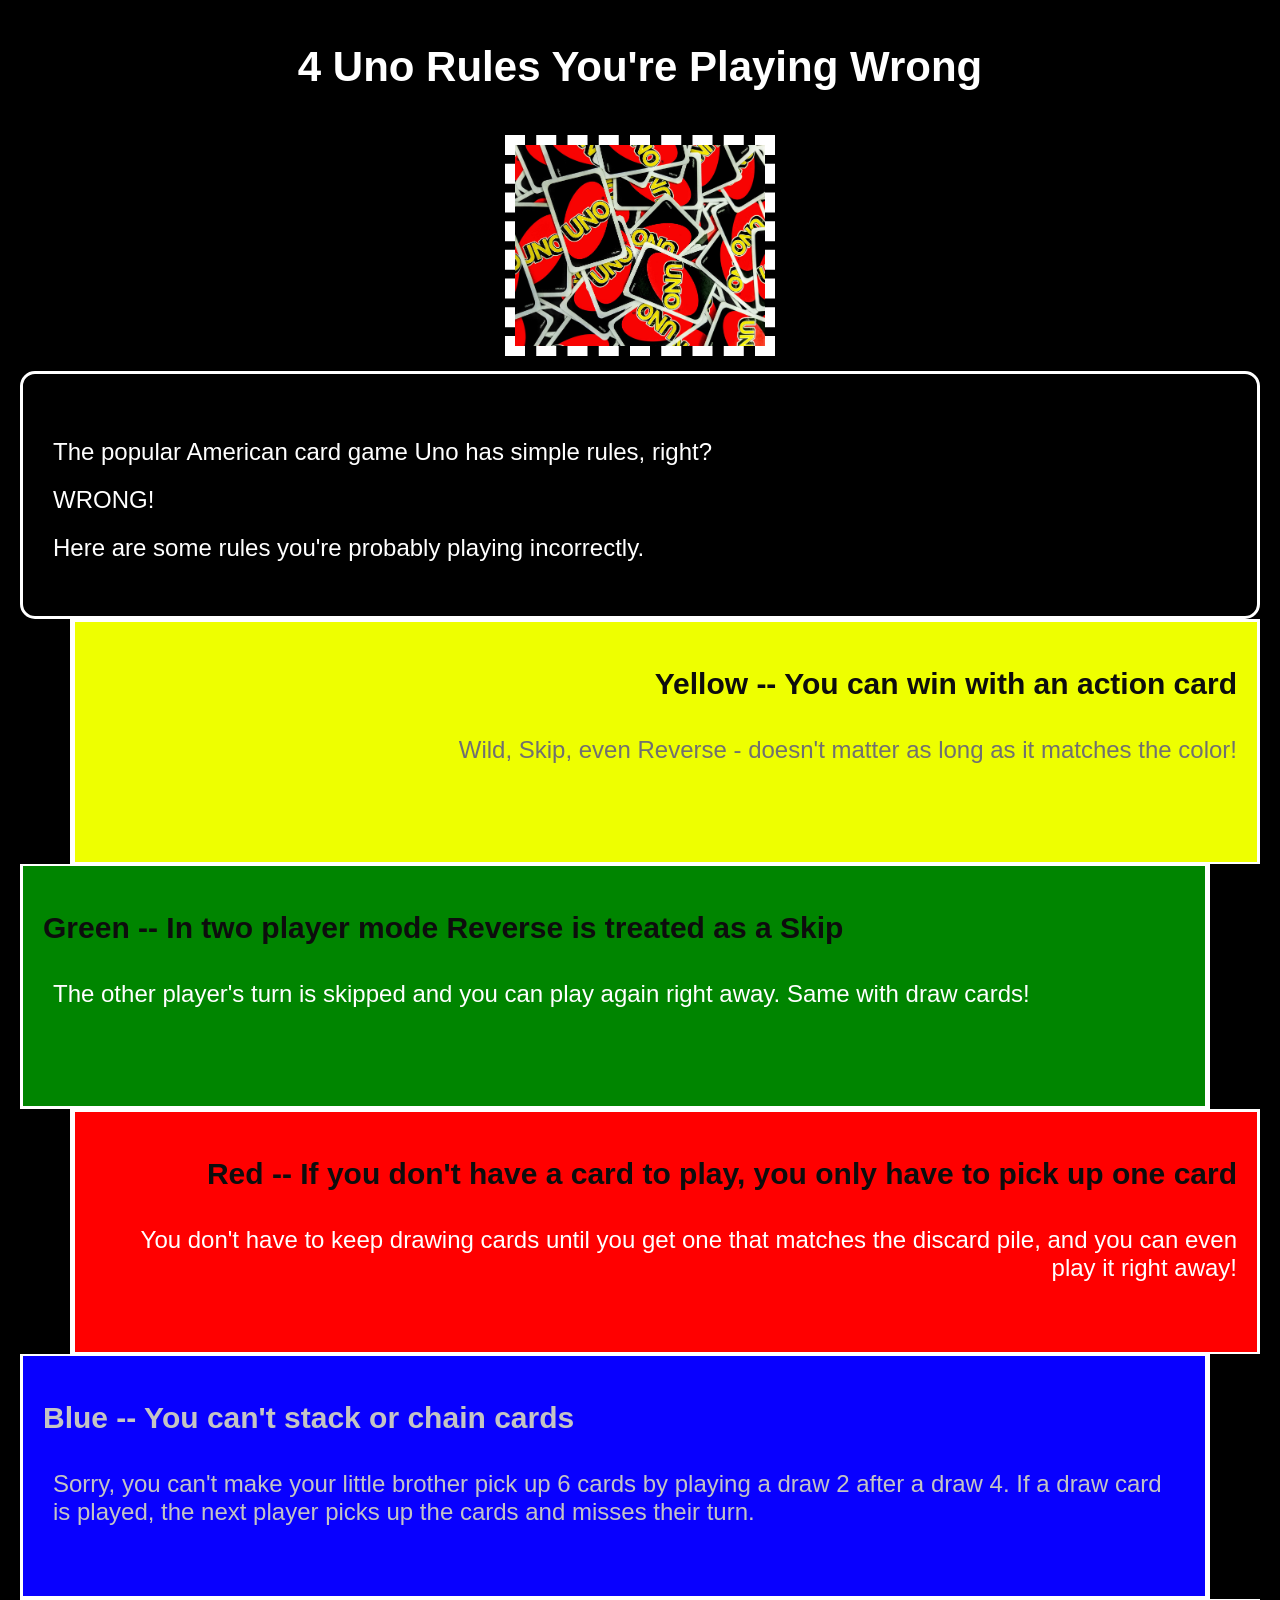
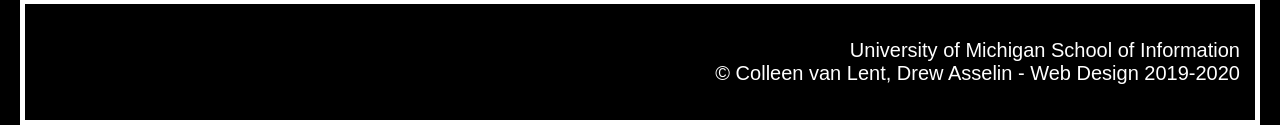
<file: simple_css/basic_styling.html>
<!DOCTYPE html>
<html lang="en">
<head>
  <meta charset="UTF-8">
  <link rel="stylesheet" href="css/normalize.css">
  <link rel="stylesheet" href="css/style.css">
  <meta name="viewport" content="width=device-width, initial-scale=1.0">
  <link rel="shortcut icon" href="images/favicon.ico" type="image/x-icon">
  <title>4 Uno Rules You're Playing Wrong</title>	
</head>	
<body>	
  <main>	
    <h1>4 Uno Rules You're Playing Wrong</h1>	
    <img src="images/uno-cards.jpg" width = "800" alt="pile of uno cards" />	
    <div class="introduction">	
      <p>The popular American card game Uno has simple rules, right?<br> WRONG!<br> 
        
        Here are some rules you're probably playing incorrectly.</p>	
    </div>	
    <div class="yellow">	
      <h2>Yellow --  You can win with an action card</h2>	
      <p>Wild, Skip, even Reverse - doesn't matter as long as it matches the color!</p>	
    </div>	
    <div class="green">	
      <h2>Green -- In two player mode Reverse is treated as a Skip</h2>	
      <p>The other player's turn is skipped and you can play again right away. Same with draw cards!</p>	
    </div>	
    <div class="red">	
      <h2>Red -- If you don't have a card to play, you only have to pick up one card</h2>	
      <p>You don't have to keep drawing cards until you get one that matches the discard pile, and you can even play it right away!</p>	
    </div>
    <div class="blue">	
      <h2>Blue -- You can't stack or chain cards</h2>	
      <p>Sorry, you can't make your little brother pick up 6 cards by playing a draw 2 after a draw 4. If a draw card is played, the next player picks up the cards and misses their turn.</p>	
    </div>			
  </main>	
  <footer>	
    <p>University of Michigan School of Information <br/>	
      &copy; Colleen van Lent, Drew Asselin - Web Design 2019-2020</p>	
  </footer>	
</body>	
</html>
</file>
<file: simple_css/css/style.css>
body {
  font-family: Arial, Verdana;
  color: #FFFFFF;
  background-color: #000000;
  margin: 20px 20px 0px 20px;
}

.introduction {
  border-radius: 15px;
  margin-top: 15px;
  line-height: 2;
}

.red {
  background-color: #FF0000;
  text-align: right;
  margin-left: 50px;
  border-bottom: 2px solid #FFFFFF;
  border-left: 5px solid #FFFFFF;
}

.blue h2, .blue p {
  color: #C4C4C4;
}
.blue {
  background-color: #0800ff;
  text-align: left;
  margin-right: 50px;
  border-right: 5px solid #FFFFFF;
  border-top: 2px solid #FFFFFF;
}

.green {
  background-color: #008500;
  text-align: left;
  margin-right: 50px;
  border-right: 5px solid #FFFFFF;
  border-top: 2px solid #FFFFFF;
}

footer {
  border: solid #FFFFFF 5px;
}

footer p {
  text-align: right;
  font-size: 20px;
  padding: 15px 15px 15px 0px;
}

.yellow {
  background-color: #eeff00;
  text-align: right;
  margin-left: 50px;
  border-bottom: 2px solid #FFFFFF;
  border-left: 5px solid #FFFFFF;
  
}

.yellow p {
  color: #707070; 
}

img {
  width: 250px;
  display: block;
  margin: auto;
  border: dashed #FFFFFF 10px;
}

h2 {
  color: #0D0D0D;
  font-size: 30px;
}

p {
  font-size: 24px;
  padding-top: 10px;
  padding-left: 10px;
}

div {
  min-height: 200px;
  padding: 20px;
  border: 3px solid #FFFFFF;
}

h1 {
  font-size: 42px;
  padding: 15px;
  text-align: center;
}
</file>
